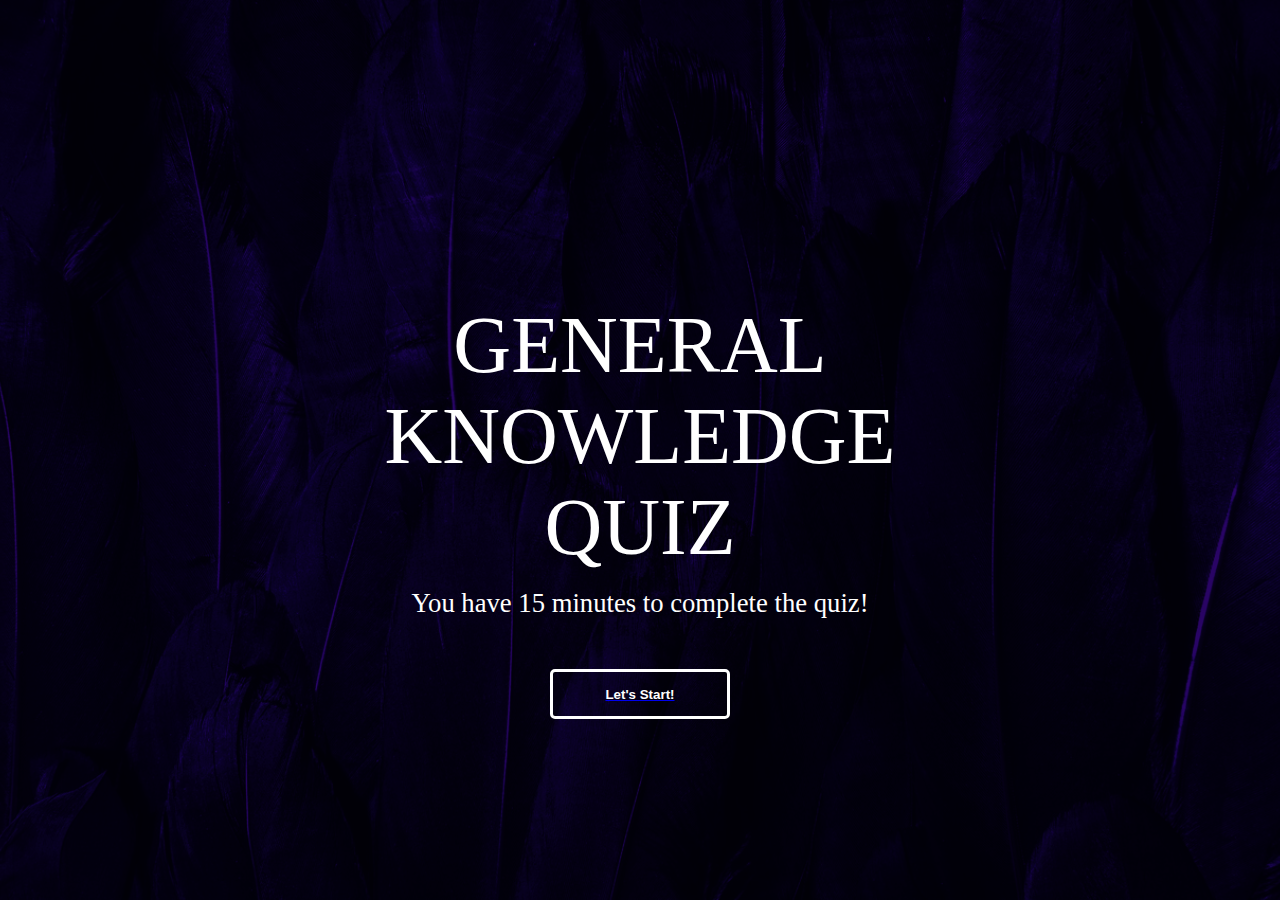
<file: index.html>
<!DOCTYPE html>
<html lang="en">
<head>
    <meta charset="UTF-8">
    <meta name="viewport" content="width=device-width, initial-scale=1.0">
    <title>Start Page</title>
    <link rel="stylesheet" type="text/css" href="styles.css">
    <script src="https://code.jquery.com/jquery-3.5.1.slim.min.js" integrity="sha384-DfXdz2htPH0lsSSs5nCTpuj/zy4C+OGpamoFVy38MVBnE+IbbVYUew+OrCXaRkfj" crossorigin="anonymous"></script>
<script src="https://cdn.jsdelivr.net/npm/popper.js@1.16.0/dist/umd/popper.min.js" integrity="sha384-Q6E9RHvbIyZFJoft+2mJbHaEWldlvI9IOYy5n3zV9zzTtmI3UksdQRVvoxMfooAo" crossorigin="anonymous"></script>
</head>
<body>
    <div class="heading">
        <span class="title1">GENERAL KNOWLEDGE QUIZ</span>
        <span class="title2">You have 15 minutes to complete the quiz!</span>
        <a href="index2.html">
            <button class="register">
            Let's Start!
             </button>
        </a>
     </div>
    
</body>
</html>
</file>
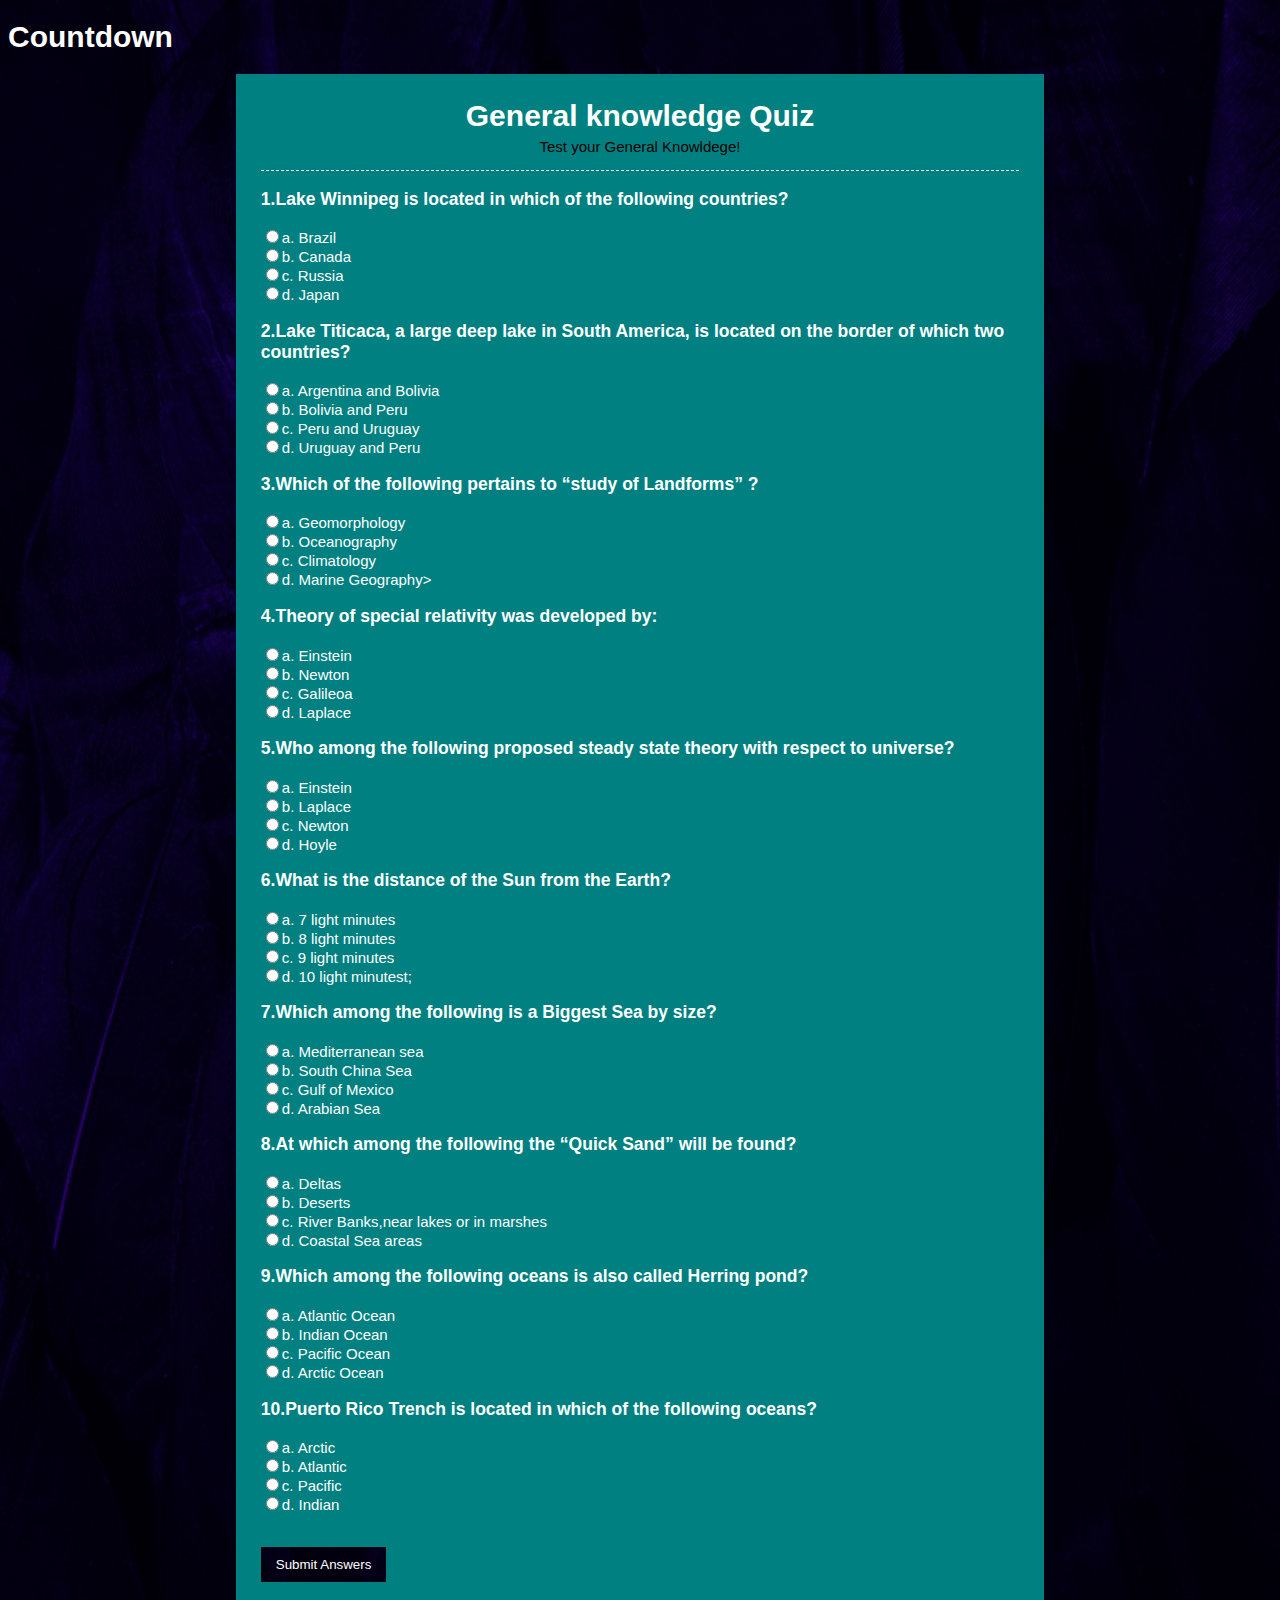
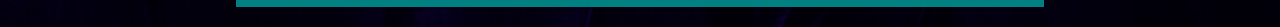
<file: index2.html>
<!DOCTYPE html>
<html lang="en">
<head>
    <meta charset="UTF-8">
    <meta name="viewport" content="width=device-width, initial-scale=1.0">
    <title>Quiz</title>
    <link rel="stylesheet" type="text/css" href="style.css">
    <script src="https://code.jquery.com/jquery-3.5.1.slim.min.js" integrity="sha384-DfXdz2htPH0lsSSs5nCTpuj/zy4C+OGpamoFVy38MVBnE+IbbVYUew+OrCXaRkfj" crossorigin="anonymous"></script>
<script src="https://cdn.jsdelivr.net/npm/popper.js@1.16.0/dist/umd/popper.min.js" integrity="sha384-Q6E9RHvbIyZFJoft+2mJbHaEWldlvI9IOYy5n3zV9zzTtmI3UksdQRVvoxMfooAo" crossorigin="anonymous"></script>

    <script type="text/javascript" src="script.js"></script>
</head>
<html><h1>Countdown</h1>
<div style="font-weight:bold" id="quiz-time-left"></div>
<script type="text/javascript">
    var total_seconds=60*15;
    var c_minutes=parseInt(total_seconds/60);
    var c_seconds=parseInt(total_seconds%60);
    function CheckTime(){
        document.getElementById("quiz-time-left").innerHTML
        ='Time Left:'+c_minutes+'minutes'+c_seconds+'seconds';
        if(total_seconds<=0){
            setTimeout('document.quiz.submit()',1);
        } else{
            total_seconds=total_seconds -1;
            c_minutes=parseInt(total_seconds/60);
            c_seconds=parseInt(total_seconds%60);
            setTimeout("CheckTime()",1000);
        }}
    setTimeout("CheckTime()",1000);
</script>
<script type="text/javascript">
    function finishpage()
   {
   alert("unload event detected!");
   document.quiz.submit();
   }
   window.onbeforeunload= function() {
setTimeout('document.quiz.submit()',1);
}
   </script>
    <form method="post" name="quiz" id="quiz_form" action="take_test1.php" >
    </form>


   </div>
<body>
   
    <div id="container">
        <header>
            <h1> General knowledge Quiz </h1>
            <p> Test your General Knowldege! </p>
        </header>
        <section>
            <div id="results"></div> 
             <form name="quizForm" onsubmit="return submitAnswers()">
                <h3>1.Lake Winnipeg is located in which of the following countries? </h3>
                <input type="radio" name="q1" value="a" id="q1a">a. Brazil<br>
                <input type="radio" name="q1" value="b" id="q1b">b. Canada<br>
                <input type="radio" name="q1" value="c" id="q1c">c. Russia<br>
                <input type="radio" name="q1" value="d" id="q1d">d. Japan<br>

                <h3>2.Lake Titicaca, a large deep lake in South America, is located on the border of which two countries?</h3>
                <input type="radio" name="q2" value="a" id="q2a">a. Argentina and Bolivia<br>
                <input type="radio" name="q2" value="b" id="q2b">b. Bolivia and Peru<br>
                <input type="radio" name="q2" value="c" id="q2c">c. Peru and Uruguay<br>
                <input type="radio" name="q2" value="d" id="q2d">d. Uruguay and Peru<br>
                
                <h3>3.Which of the following pertains to “study of Landforms” ?</h3>
                <input type="radio" name="q3" value="a" id="q3a">a. Geomorphology<br>
                <input type="radio" name="q3" value="b" id="q3b">b. Oceanography<br>
                <input type="radio" name="q3" value="c" id="q3c">c. Climatology<br>
                <input type="radio" name="q3" value="d" id="q3d">d. Marine Geography&gt;<br>
                
                <h3>4.Theory of special relativity was developed by: </h3>
                <input type="radio" name="q4" value="a" id="q4a">a. Einstein<br>
                <input type="radio" name="q4" value="b" id="q4b">b. Newton<br>
                <input type="radio" name="q4" value="c" id="q4c">c. Galileoa<br>
                <input type="radio" name="q4" value="d" id="q4d">d. Laplace<br>
                
                <h3>5.Who among the following proposed steady state theory with respect to universe? </h3>
                <input type="radio" name="q5" value="a" id="q5a">a. Einstein<br>
                <input type="radio" name="q5" value="b" id="q5b">b. Laplace<br>
                <input type="radio" name="q5" value="c" id="q5c">c. Newton<br>
                <input type="radio" name="q5" value="d" id="q5d">d. Hoyle<br>
                
                <h3>6.What is the distance of the Sun from the Earth?</h3>
                <input type="radio" name="q6" value="a" id="q6a">a. 7 light minutes<br>
                <input type="radio" name="q6" value="b" id="q6b">b. 8 light minutes<br>
                <input type="radio" name="q6" value="c" id="q6c">c. 9 light minutes<br>
                <input type="radio" name="q6" value="d" id="q6d">d. 10 light minutest;<br>
                
                <h3>7.Which among the following is a Biggest Sea by size?</h3>
                <input type="radio" name="q7" value="a" id="q7a">a. Mediterranean sea <br>
                <input type="radio" name="q7" value="b" id="q7b">b. South China Sea<br>
                <input type="radio" name="q7" value="c" id="q7c">c. Gulf of Mexico<br>
                <input type="radio" name="q7" value="d" id="q7d">d. Arabian Sea<br>
                
                <h3>8.At which among the following the “Quick Sand” will be found?</h3>
                <input type="radio" name="q8" value="a" id="q8a">a. Deltas<br>
                <input type="radio" name="q8" value="b" id="q8b">b. Deserts<br>
                <input type="radio" name="q8" value="c" id="q8c">c. River Banks,near lakes or in marshes <br>
                <input type="radio" name="q8" value="d" id="q8d">d. Coastal Sea areas<br>
                
                <h3>9.Which among the following oceans is also called  Herring pond?</h3>
                <input type="radio" name="q9" value="a" id="q9a">a. Atlantic Ocean<br>
                <input type="radio" name="q9" value="b" id="q9b">b. Indian Ocean<br>
                <input type="radio" name="q9" value="c" id="q9c">c. Pacific Ocean<br>
                <input type="radio" name="q9" value="d" id="q9d">d. Arctic Ocean<br>
                
                <h3>10.Puerto Rico Trench is located in which of the following oceans?</h3>
                <input type="radio" name="q10" value="a" id="q10a">a. Arctic<br>
                <input type="radio" name="q10" value="b" id="q10b">b. Atlantic<br>
                <input type="radio" name="q10" value="c" id="q10c">c. Pacific<br>
                <input type="radio" name="q10" value="d" id="q10d">d. Indian<br>
                <br><br>
                <input type="submit" value="Submit Answers">
                 </form>
         </section>
         
    
</body>
</html>
</file>
<file: styles.css>
*{
    margin:0;
    padding:0;
}
html, body{
    height:100%;
}

body{
    background-color:#0c0129;
    background-image:url(image1.jpg);
    background-position:center;
    background-size:cover;
    background-blend-mode:soft-light;
}

.heading{
    width:600px;
    height:300px;
    margin:auto;
    position:absolute;
    top:0px; bottom:0px; right:0px; left:0px;
}
.title1{
    display: block;
    text-align: center;
    color:white;
    font-size:60pt;
    font-family:big john;
}
.title2{
    display:block;
    margin-top:15px;
    text-align: center;
    color:white;
    font-size:20pt;
    font-family:serif;
}

.register{
    margin: 50px auto;
    display:block;
    width:180px;
    height:50px;
    border:3px solid white;
    background-color:rgba(255,255,255,0);
    color:white;
    font-family:sans-serif;
    font-weight: bold;
    border-radius: 5px;
    
    transition: background-color 1000ms, color 1000ms;
}
.register:hover{
    background-color:rgba(255,255,255,1);
    color:#222;
    cursor:pointer;
    
    transition: background-color 1000ms, color 1000ms;
}
</file>
<file: style.css>
body{
    height:100%;
}
body{
    background-color:#0c0129;
    background-image:url(image1.jpg);
    background-position:center;
    background-size:cover;
    background-blend-mode:soft-light;
    background-repeat: no-repeat;
    color:#fff;
    font-family:"Arial", sans-serif;
    font-size:15px;
}


#container{
    width:60%;
    background-color: teal;
    margin:20px auto;
    overflow:auto;
    padding:25px;
}

header{
    text-align:center;
    border-bottom: #fff dashed 1px;

}

header h1{
    margin:0;
    padding:0;
}

header p{
    padding:0;
    margin-top: 5px;
    color: black;
}

section{
    min-height:400px;
}

input[type="submit"]{
    background-color: #0c0129;
    background-image: url(image1.jpg);
    background-blend-mode:soft-light;
    background-repeat: no-repeat;
    border:0;
    color:#fff;
    padding:10px 15px;
    cursor: pointer;

}

#results h3{
    background-color: cadetblue;
    padding:10px;
    margin:10px 0;
}

#results span{
    color:#fff;
    font-weight: bold;
}
}
</file>
